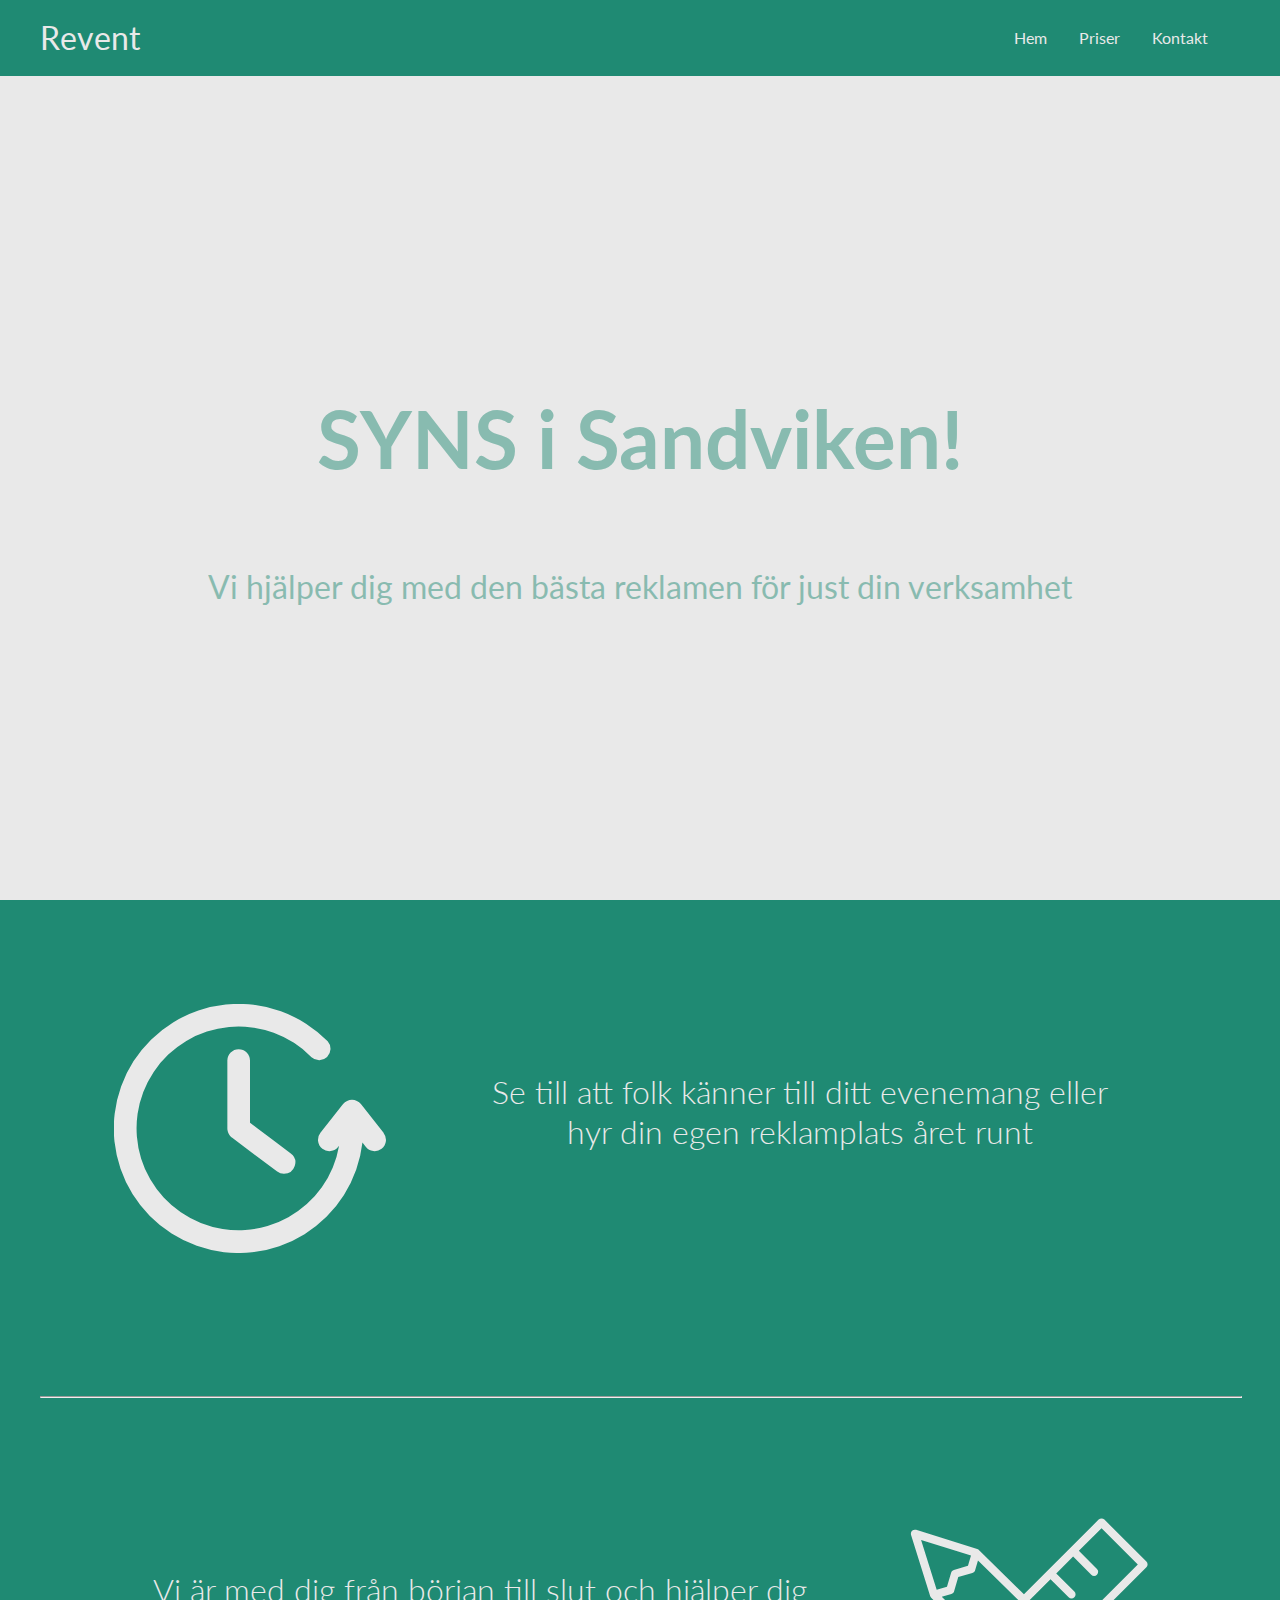
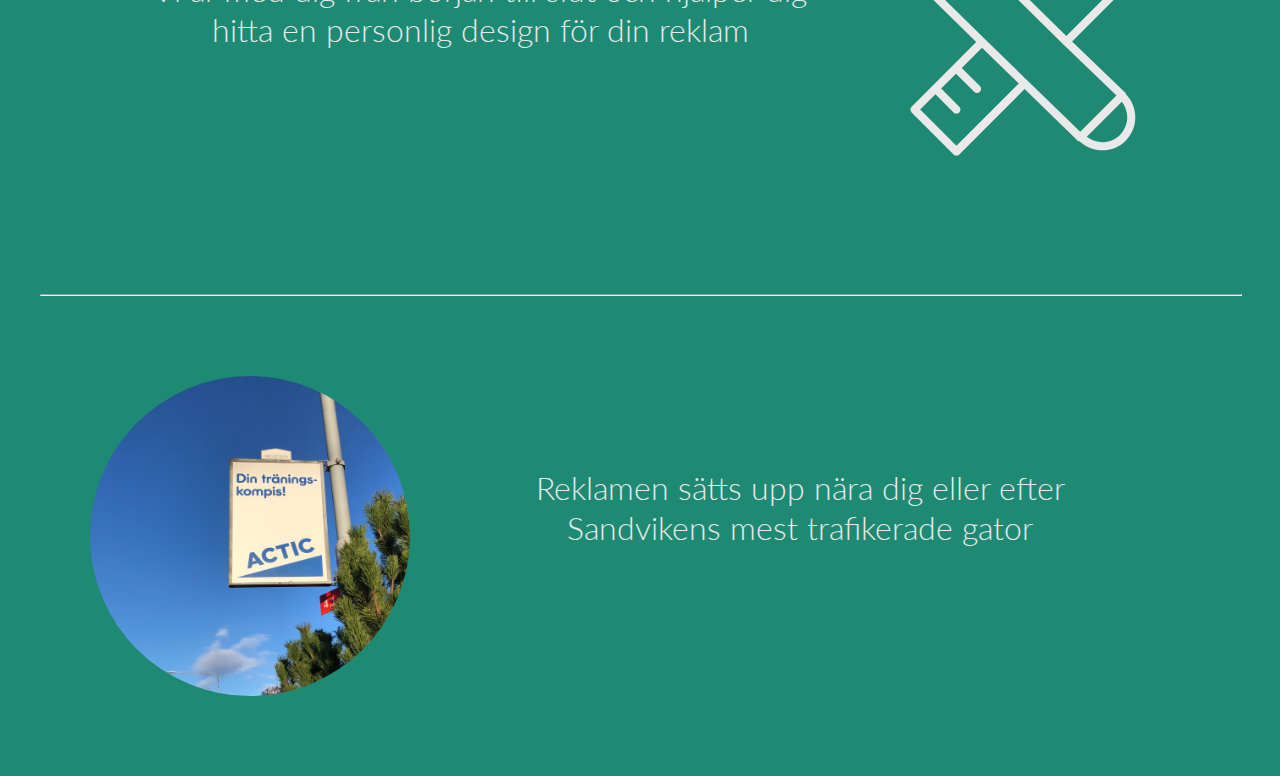
<file: index.html>
<!DOCTYPE html>
<html lang="en">
  <head>
    <meta charset="UTF-8" />
    <meta name="viewport" content="width=device-width, initial-scale=1.0" />
    <title>Revent</title>
    <link rel="preconnect" href="https://fonts.gstatic.com" />
    <link
      href="https://fonts.googleapis.com/css2?family=Lato:wght@300;400;700&display=swap"
      rel="stylesheet"
    />
    <link rel="stylesheet" href="./css/normalize.css" />
    <link rel="stylesheet" href="./css/styles.css" />
    <script src="https://ajax.googleapis.com/ajax/libs/jquery/3.5.1/jquery.min.js"></script>
    <script>
      $(document).ready(function () {
        $("#main-text").fadeIn(1500);
      });
    </script>
  </head>
  <body>
    <div class="full-page">
      <nav class="main-nav secondary">
        <div class="container flex-between">
          <a class="nav-logo" href="/"><span>R</span>event</a>
          <ul class="nav-list">
            <li><a href="/">Hem</a></li>
            <li><a href="#">Priser</a></li>
            <li><a href="./pages/kontakt.html">Kontakt</a></li>
          </ul>
        </div>
      </nav>
      <section class="description primary">
        <div id="main-text" class="container">
          <div class="d-flex flex-center flex-column height-100">
            <h1>SYNS i Sandviken!</h1>
            <p>Vi hjälper dig med den bästa reklamen för just din verksamhet</p>
          </div>
        </div>
      </section>
    </div>
    <div class="articles secondary">
      <div class="container">
        <article>
          <div class="img-container">
            <img id="clock" src="./images/clock.svg" alt="clock icon" />
          </div>
          <p>
            Se till att folk känner till ditt evenemang eller hyr din egen
            reklamplats året runt
          </p>
        </article>
        <hr />
        <article>
          <p>
            Vi är med dig från början till slut och hjälper dig hitta en
            personlig design för din reklam
          </p>
          <div class="img-container">
            <img
              src="./images/design.svg"
              id="design"
              alt="pen and ruler icon"
            />
          </div>
        </article>
        <hr />
        <article class="flex-between">
          <div class="img-container">
            <img
              class="article-img"
              id="sign-image"
              src="./images/sign_further_away.JPG"
              alt="Närbild på skylt"
            />
          </div>
          <p>
            Reklamen sätts upp nära dig eller efter Sandvikens mest trafikerade
            gator
          </p>
        </article>
      </div>
    </div>
  </body>
</html>
</file>
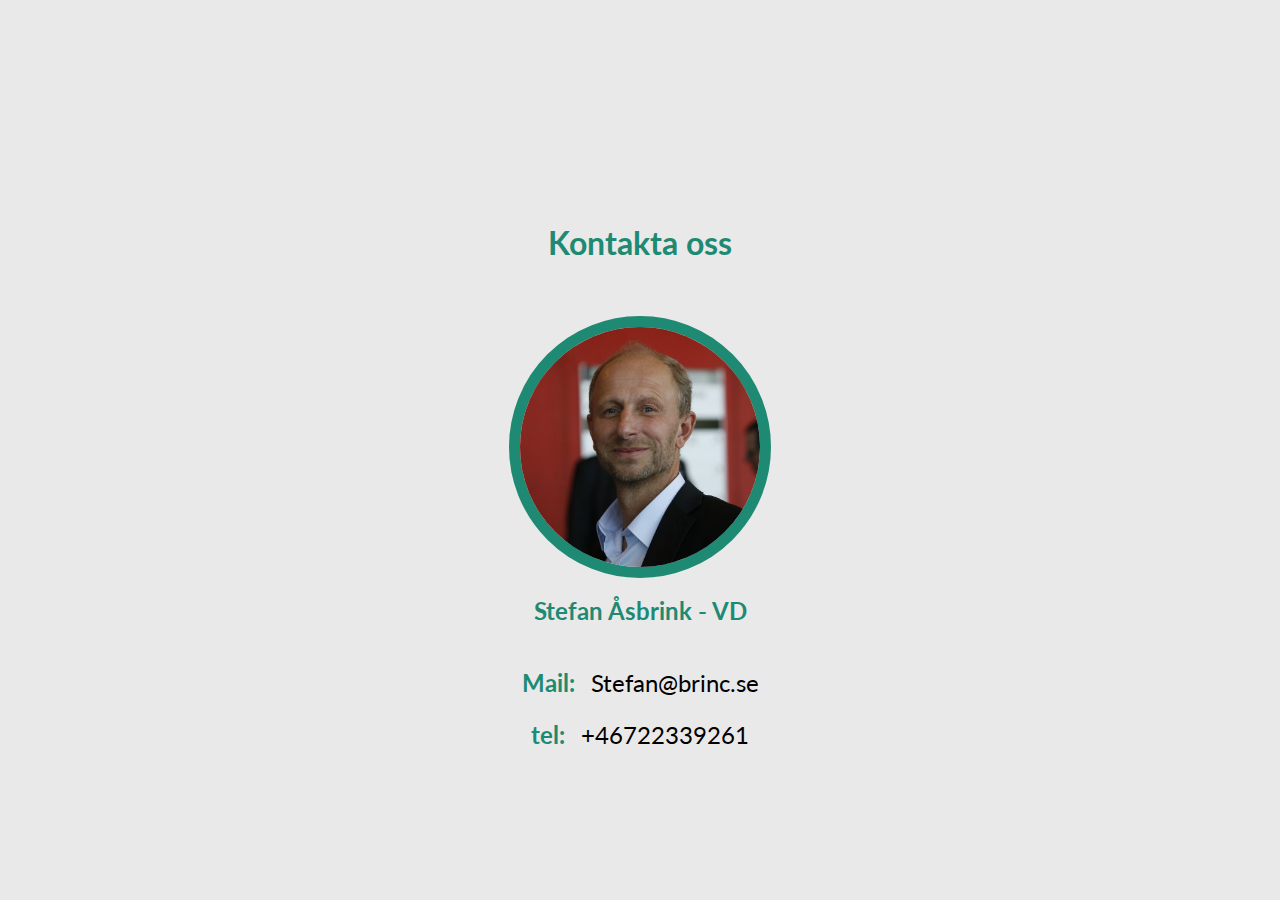
<file: kontakt.html>
<!DOCTYPE html>
<html lang="en">
  <head>
    <meta charset="UTF-8" />
    <meta name="viewport" content="width=device-width, initial-scale=1.0" />
    <title>Revent - Kontakt</title>
    <link rel="preconnect" href="https://fonts.gstatic.com" />
    <link
      href="https://fonts.googleapis.com/css2?family=Lato:wght@300;400;700&display=swap"
      rel="stylesheet"
    />
    <link rel="stylesheet" href="css/normalize.css" />
    <link rel="stylesheet" href="css/styles.css" />
  </head>
  <body>
    <div class="full-page primary">
      <nav class="main-nav">
        <div class="container flex-between">
          <a class="nav-logo" href="/index.html"><span>R</span>event</a>
          <ul class="nav-list">
            <li><a href="/index.html">Hem</a></li>
            <li><a href="#">Priser</a></li>
            <li><a href="/kontakt.html">Kontakt</a></li>
          </ul>
        </div>
      </nav>
      <div class="container">
        <section class="contacts-main">
          <h1 class="text-center" id="main-header">Kontakta oss</h1>
          <div class="contact">
            <div class="img-container">
              <img
                class="stefan"
                src="images/stefan.jpg"
                alt="Bild på stefan"
              />
            </div>
            <h2>Stefan Åsbrink - VD</h2>
            <div class="contact-information">
              <p><em>Mail:</em> Stefan@brinc.se</p>
              <p><em>tel:</em> +46722339261</p>
              <p></p>
            </div>
          </div>
        </section>
      </div>
    </div>
  </body>
</html>
</file>
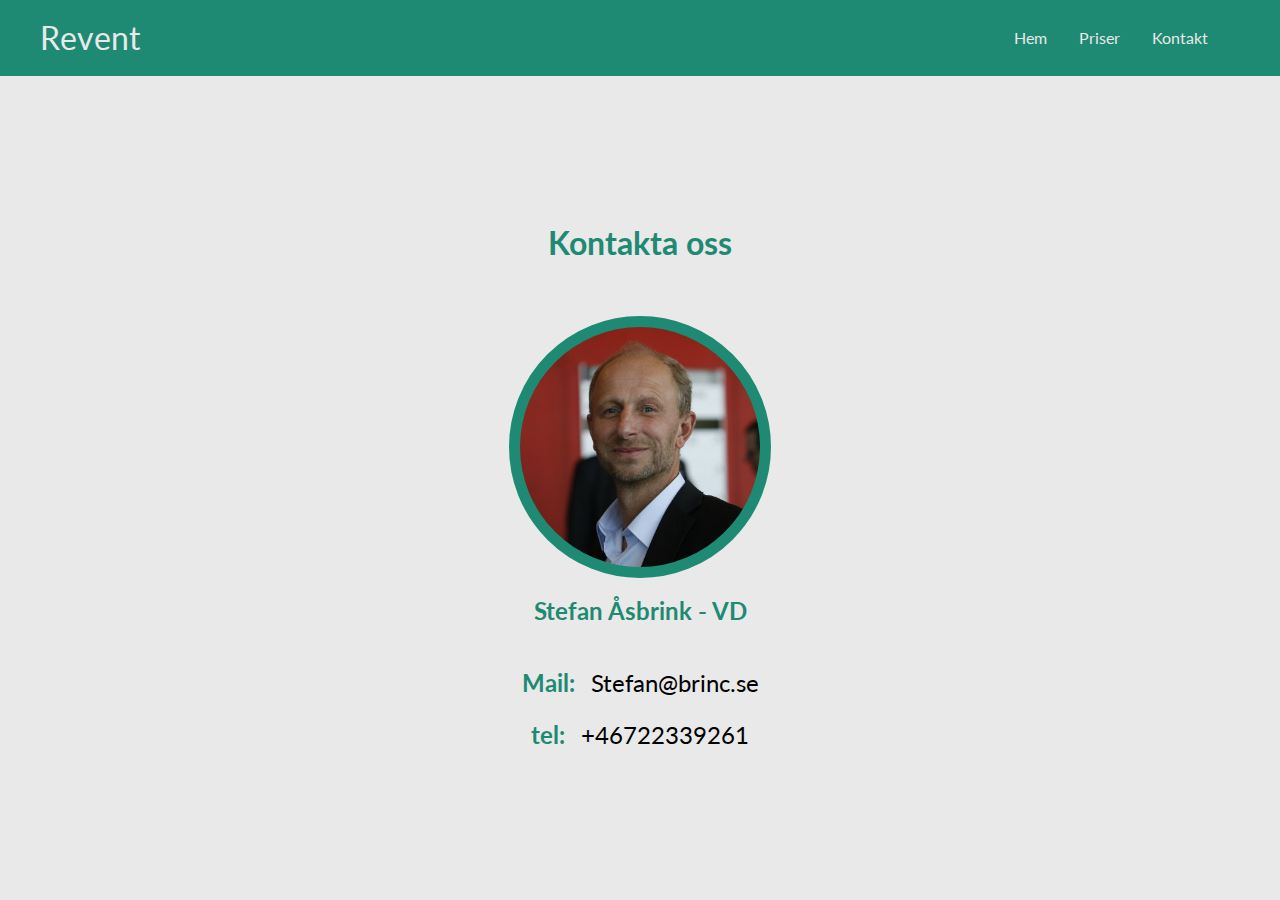
<file: pages/kontakt.html>
<!DOCTYPE html>
<html lang="en">
  <head>
    <meta charset="UTF-8" />
    <meta name="viewport" content="width=device-width, initial-scale=1.0" />
    <title>Revent - Kontakt</title>
    <link rel="preconnect" href="https://fonts.gstatic.com" />
    <link
      href="https://fonts.googleapis.com/css2?family=Lato:wght@300;400;700&display=swap"
      rel="stylesheet"
    />
    <link rel="stylesheet" href="../css/normalize.css" />
    <link rel="stylesheet" href="../css/styles.css" />
  </head>
  <body>
    <div class="full-page primary">
      <nav class="main-nav secondary">
        <div class="container flex-between">
          <a class="nav-logo" href="../index.html"><span>R</span>event</a>
          <ul class="nav-list">
            <li><a href="../index.html">Hem</a></li>
            <li><a href="#">Priser</a></li>
            <li><a href="./kontakt.html">Kontakt</a></li>
          </ul>
        </div>
      </nav>
      <div class="container">
        <section class="contacts-main">
          <h1 class="text-center" id="main-header">Kontakta oss</h1>
          <div class="contact">
            <div class="img-container secondary">
              <img
                class="stefan"
                src="../images/stefan.jpg"
                alt="Bild på stefan"
              />
            </div>
            <h2>Stefan Åsbrink - VD</h2>
            <div class="contact-information">
              <p><em>Mail:</em> Stefan@brinc.se</p>
              <p><em>tel:</em> +46722339261</p>
              <p></p>
            </div>
          </div>
        </section>
      </div>
    </div>
  </body>
</html>
</file>
<file: css/styles.css>
body {
  font-family: "Lato", sans-serif;
  width: 100vw;
  overflow: overlay;
}

.full-page {
  height: 100vh;
  min-height: 600px;
  display: flex;
  flex-direction: column;
}

.main-nav {
  padding-top: 0.8rem;
  padding-bottom: 0.8rem;
}

.container {
  padding-left: 2rem;
  padding-right: 2rem;
  max-width: 1200px;
  margin-left: auto;
  margin-right: auto;
  height: 100%;
}

.flex-between {
  display: flex;
  justify-content: space-between;
}

.nav-list {
  display: flex;
  align-items: center;
  font-size: 1rem;
}

#main-text {
  display: none;
}

.nav-logo {
  font-size: 2rem;
}

.main-nav a {
  display: flex;
  color: rgb(233, 233, 233);
  text-decoration: none;
  margin-right: 2rem;
  align-items: center;
}
.nav-list a:hover {
  color: rgb(180, 180, 180);
}

.main-nav ul {
  list-style-type: none;
}

section.description h1 {
  display: flex;
  justify-content: center;
  font-size: 5rem;
}
section.description p {
  font-weight: 400;
  font-size: 2rem;
}
section.description {
  flex-grow: 1;
  overflow: hidden;
  justify-content: center;
  display: flex;
  flex-direction: column;
  text-align: center;
}
.height-100 {
  height: 100%;
}
section.description em {
  margin-right: 1rem;
}

.articles {
  display: flex;
  flex-direction: column;
  font-weight: 300;
  font-size: 2rem;
}
hr {
  width: 100%;
}
.articles p {
  width: 55%;
  border-radius: 4rem;
  padding: 5%;
  text-align: center;
  line-height: 2.5rem;
}

.articles article {
  margin-top: 5rem;
  padding-bottom: 5rem;
  display: flex;
  justify-content: center;
}

.img-container {
  width: 20rem;
  height: 20rem;
  margin-top: auto;
  margin-bottom: auto;
  overflow: hidden;
  border-radius: 50%;
}
.img-container img {
  max-width: 100%;
  position: relative;
}
#design {
  max-width: 85%;
  left: 7.5%;
  top: 7.5%;
}
#clock {
  max-width: 85%;
  left: 7.5%;
  top: 7.5%;
}

::-webkit-scrollbar {
  width: 12px;
}

::-webkit-scrollbar-track {
  -webkit-box-shadow: inset 0 0 6px rgba(0, 0, 0, 0);
}

::-webkit-scrollbar-thumb {
  -webkit-box-shadow: inset 0 0 6px rgba(0, 0, 0, 0.5);
  background-color: rgba(0, 0, 0, 0.5);
  border-radius: 10px;
  padding: 1px;
}

.primary {
  color: rgb(31, 138, 115);
  background-color: rgb(233, 233, 233);
}
.secondary {
  color: rgb(233, 233, 233);
  background-color: rgb(31, 138, 115);
}
.contact_old {
  border: solid 2px rgb(31, 138, 115);
  padding-top: 2rem;
  padding-bottom: 2rem;
  padding-left: 2rem;
  padding-right: 2rem;
  border-radius: 3rem;
}

.contacts-main {
  text-align: center;
  display: flex;
  flex-direction: column;
  height: 100%;
  justify-content: center;
  align-items: center;
}

.contacts-main h1 {
  padding-bottom: 2rem;
}
.contact {
  display: flex;
  flex-direction: column;
  align-items: center;
}

.contact p {
  font-size: 1.5rem;
}
.contact-information {
  color: black;
}
.contact-information em {
  text-align: left;
  color: rgb(31, 138, 115);
  font-weight: 700;
  font-style: normal;
  margin-right: 10px;
}
.stefan {
  position: relative;
  max-width: 100% !important;
  top: -3rem;
}
.contact .img-container {
  border: solid 0.7rem rgb(31, 138, 115);
  height: 15rem;
  width: 15rem;
}
.text-center {
  text-align: center;
}

.d-flex {
  display: flex;
}
.flex-center {
  justify-content: center;
}
.flex-column {
  flex-direction: column;
}
@media screen and (max-width: 812px) {
  .container {
    padding-left: 1rem;
    padding-right: 1rem;
    margin-left: auto;
    margin-right: auto;
    height: 100%;
    max-width: 670px;
  }

  section.description h1 {
    display: flex;
    justify-content: center;
    font-size: 3rem;
  }
  section.description p {
    display: flex;
    justify-content: center;
    font-size: 1.5rem;
  }

  .articles p {
    font-size: 1.5rem;
    line-height: 2.3rem;
  }
  .img-container {
    width: 12rem;
    height: 12rem;
  }
  .img-container img {
    max-width: 100%;
    position: relative;
  }
  hr {
    width: 70%;
  }
  svg {
    fill: currentColor;
  }
  .main-nav a {
    display: flex;
    color: rgb(233, 233, 233);
    text-decoration: none;
    margin-right: 1rem;
    align-items: center;
  }
  ul:last-child {
    margin-right: 0;
  }
  .contact .img-container {
    border: solid 0.5rem rgb(31, 138, 115);
    height: 12rem;
    width: 12rem;
  }
}

@media screen and (max-width: 540px) {
  .container {
    padding-left: 1rem;
    padding-right: 1rem;
    margin-left: auto;
    margin-right: auto;
    height: 100%;
  }

  section.description h1 {
    display: flex;
    justify-content: center;
    font-size: 3rem;
  }
  section.description p {
    display: flex;
    justify-content: center;
    font-size: 1.5rem;
  }

  .articles p {
    font-size: 1.2rem;
    line-height: 1.8rem;
  }

  .img-container {
    width: 7rem;
    height: 7rem;
    margin-top: auto;
    margin-bottom: auto;
    overflow: hidden;
    border-radius: 50%;
  }
  .img-container img {
    max-width: 100%;
    position: relative;
  }
  hr {
    width: 70%;
  }
  .main-nav a {
    display: flex;
    color: rgb(233, 233, 233);
    text-decoration: none;
    margin-right: 1rem;
    align-items: center;
  }
  ul:last-child {
    margin-right: 0;
  }

  .contact .img-container {
    border: solid 0.5rem rgb(31, 138, 115);
    height: 12rem;
    width: 12rem;
  }
}
</file>
